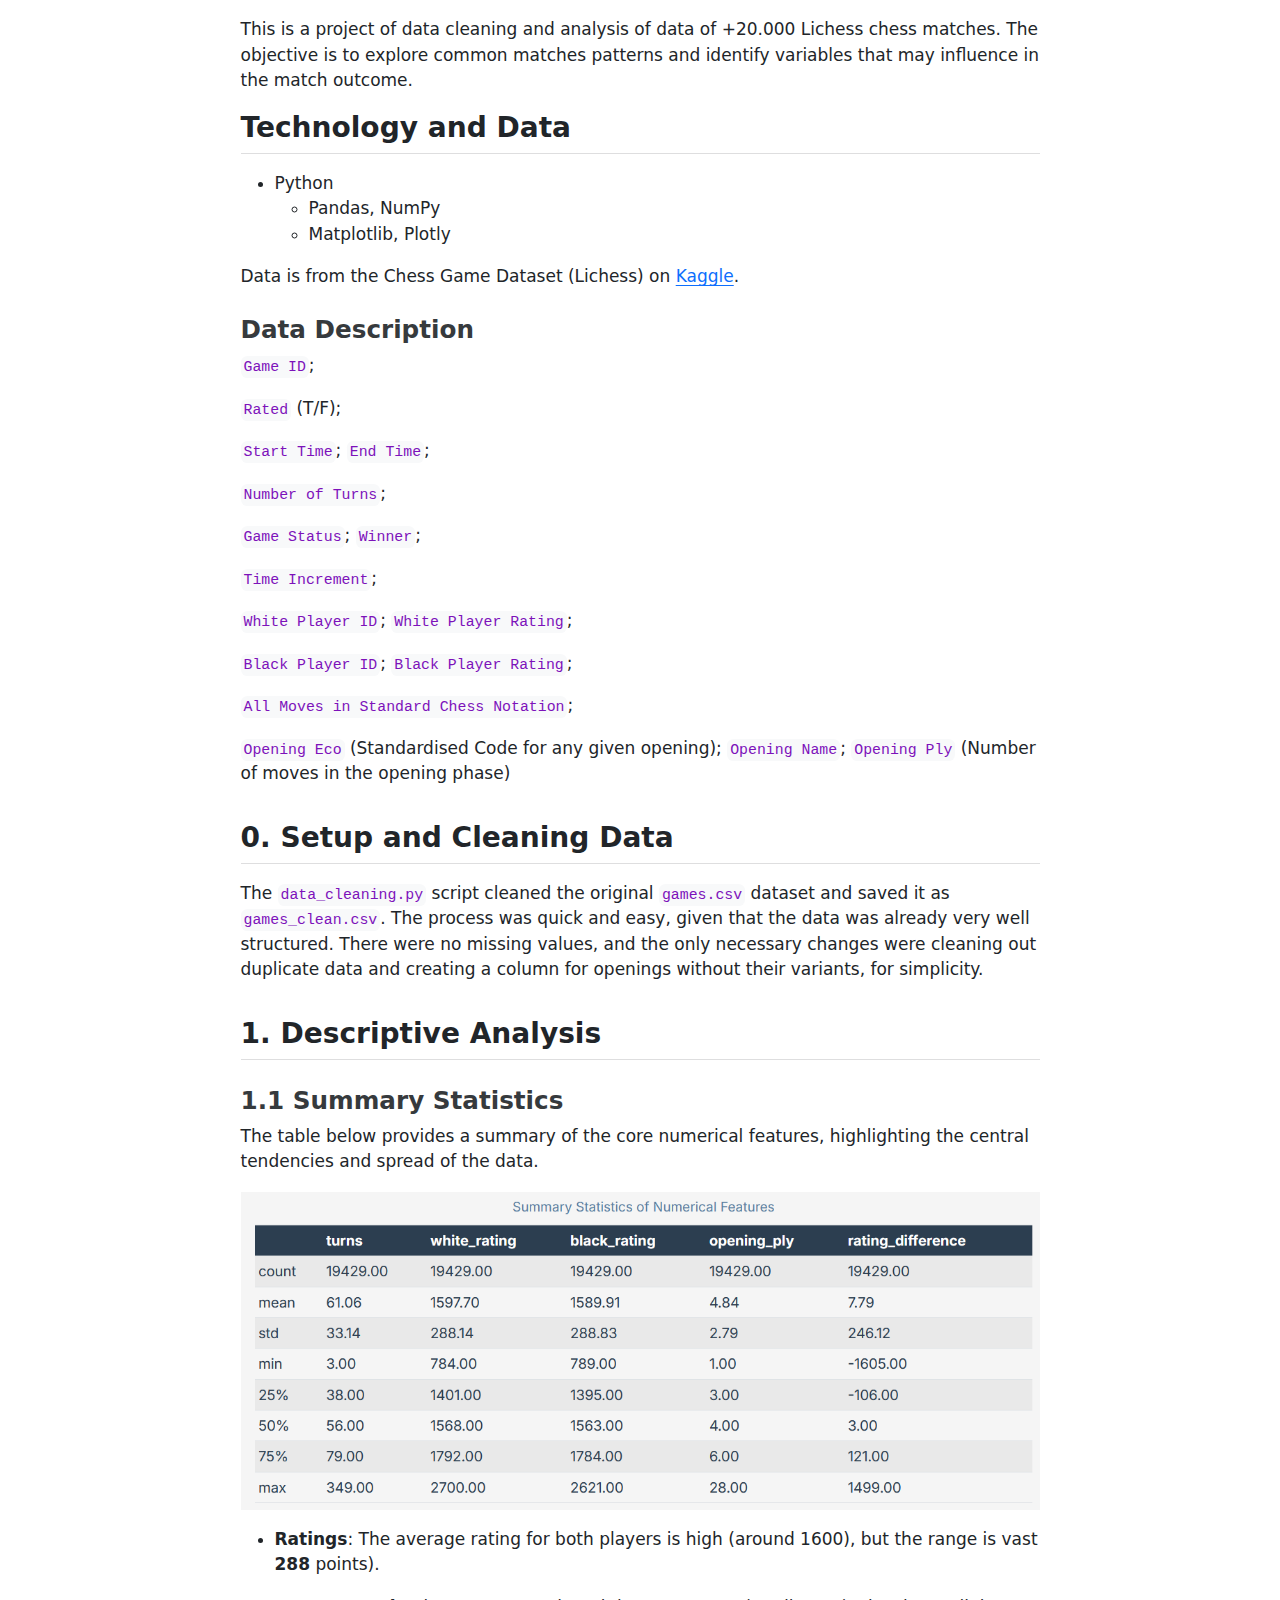
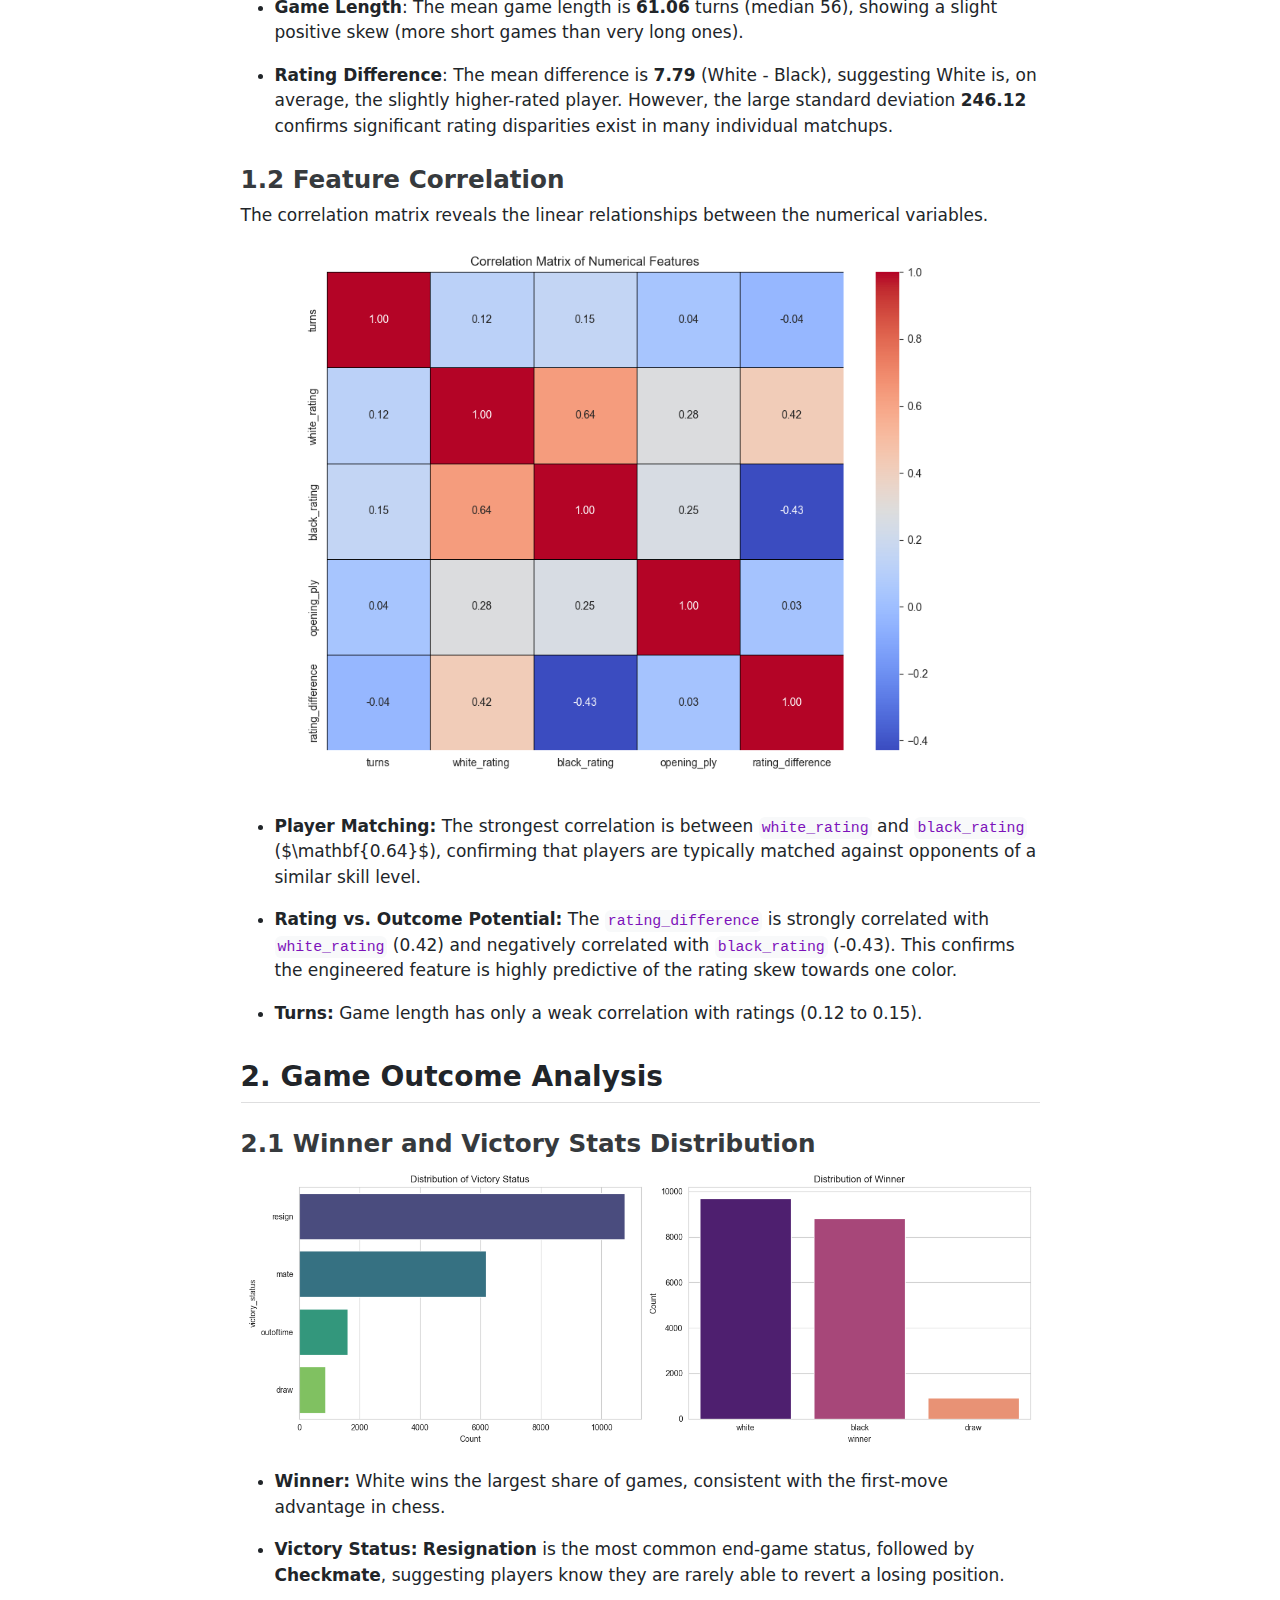
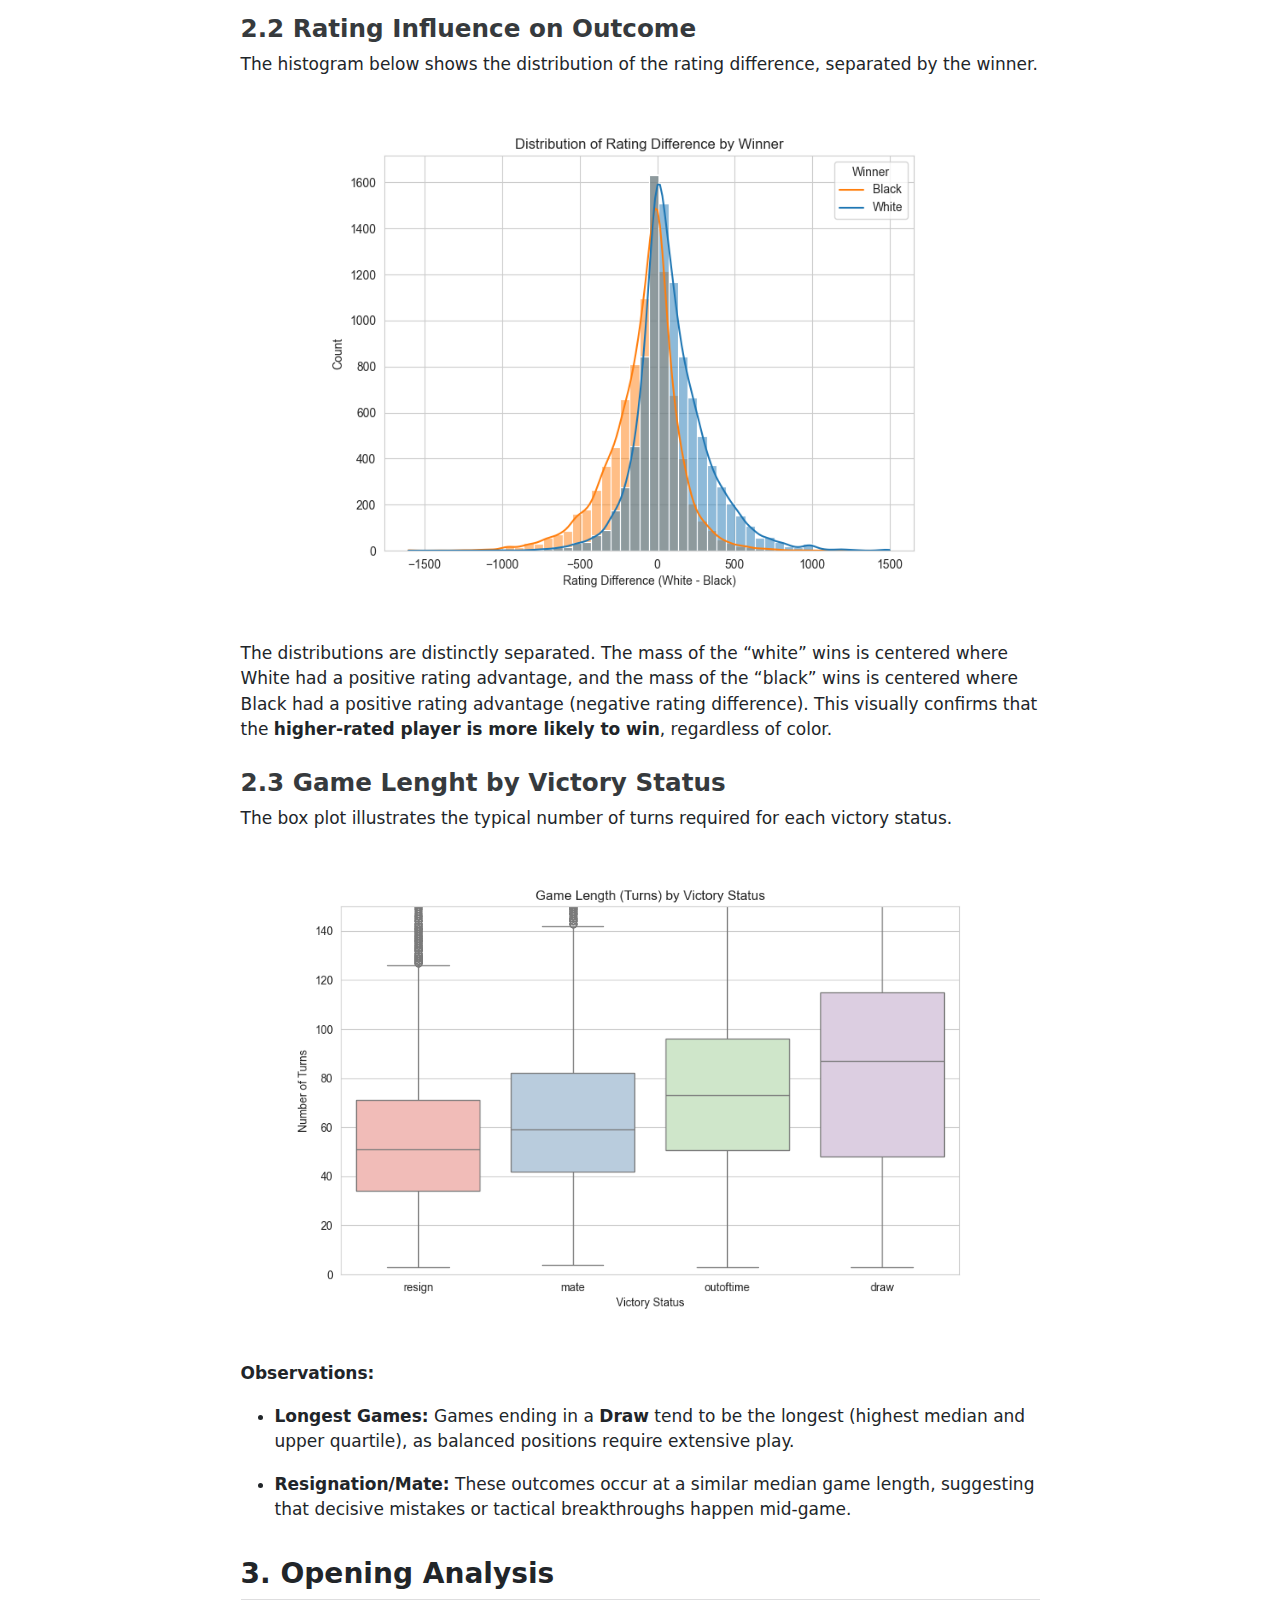
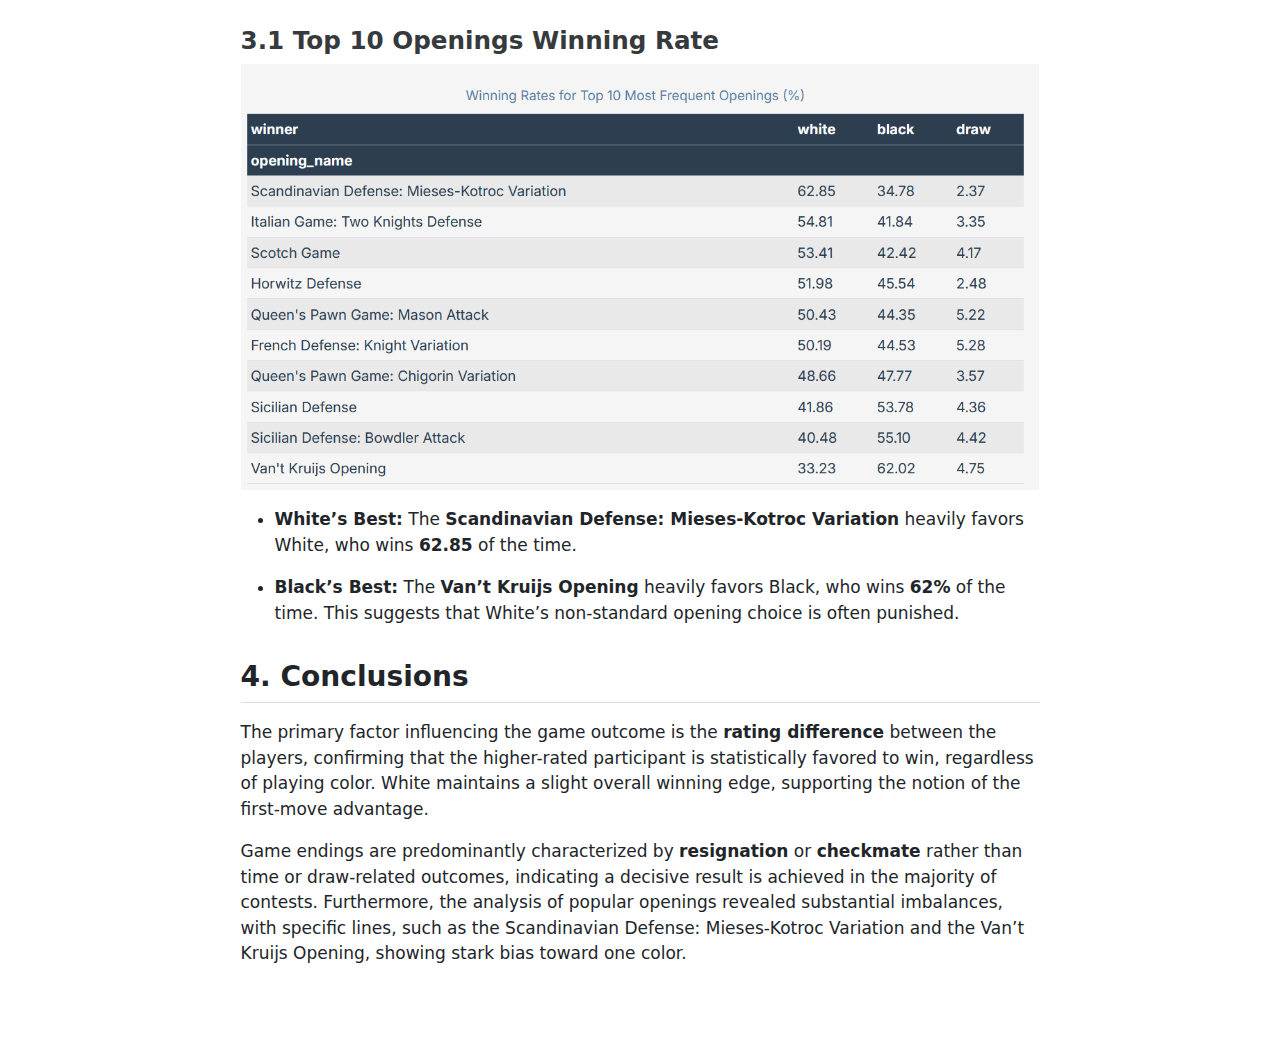
<file: README.html>
<!DOCTYPE html>
<html xmlns="http://www.w3.org/1999/xhtml" lang="en" xml:lang="en"><head>

<meta charset="utf-8">
<meta name="generator" content="quarto-1.7.32">

<meta name="viewport" content="width=device-width, initial-scale=1.0, user-scalable=yes">


<title>readme</title>
<style>
code{white-space: pre-wrap;}
span.smallcaps{font-variant: small-caps;}
div.columns{display: flex; gap: min(4vw, 1.5em);}
div.column{flex: auto; overflow-x: auto;}
div.hanging-indent{margin-left: 1.5em; text-indent: -1.5em;}
ul.task-list{list-style: none;}
ul.task-list li input[type="checkbox"] {
  width: 0.8em;
  margin: 0 0.8em 0.2em -1em; /* quarto-specific, see https://github.com/quarto-dev/quarto-cli/issues/4556 */ 
  vertical-align: middle;
}
</style>


<script src="README_files/libs/clipboard/clipboard.min.js"></script>
<script src="README_files/libs/quarto-html/quarto.js" type="module"></script>
<script src="README_files/libs/quarto-html/tabsets/tabsets.js" type="module"></script>
<script src="README_files/libs/quarto-html/popper.min.js"></script>
<script src="README_files/libs/quarto-html/tippy.umd.min.js"></script>
<script src="README_files/libs/quarto-html/anchor.min.js"></script>
<link href="README_files/libs/quarto-html/tippy.css" rel="stylesheet">
<link href="README_files/libs/quarto-html/quarto-syntax-highlighting-37eea08aefeeee20ff55810ff984fec1.css" rel="stylesheet" id="quarto-text-highlighting-styles">
<script src="README_files/libs/bootstrap/bootstrap.min.js"></script>
<link href="README_files/libs/bootstrap/bootstrap-icons.css" rel="stylesheet">
<link href="README_files/libs/bootstrap/bootstrap-bb462d781dde1847d9e3ccf7736099dd.min.css" rel="stylesheet" append-hash="true" id="quarto-bootstrap" data-mode="light">


</head>

<body class="fullcontent quarto-light">

<div id="quarto-content" class="page-columns page-rows-contents page-layout-article">

<main class="content" id="quarto-document-content">




<p>This is a project of data cleaning and analysis of data of +20.000 Lichess chess matches. The objective is to explore common matches patterns and identify variables that may influence in the match outcome.</p>
<section id="technology-and-data" class="level2">
<h2 class="anchored" data-anchor-id="technology-and-data">Technology and Data</h2>
<ul>
<li>Python
<ul>
<li>Pandas, NumPy</li>
<li>Matplotlib, Plotly</li>
</ul></li>
</ul>
<p>Data is from the Chess Game Dataset (Lichess) on <a href="https://www.kaggle.com/datasets/datasnaek/chess/data">Kaggle</a>.</p>
<section id="data-description" class="level3">
<h3 class="anchored" data-anchor-id="data-description">Data Description</h3>
<p><code>Game ID</code>;</p>
<p><code>Rated</code> (T/F);</p>
<p><code>Start Time</code>; <code>End Time</code>;</p>
<p><code>Number of Turns</code>;</p>
<p><code>Game Status</code>; <code>Winner</code>;</p>
<p><code>Time Increment</code>;</p>
<p><code>White Player ID</code>; <code>White Player Rating</code>;</p>
<p><code>Black Player ID</code>; <code>Black Player Rating</code>;</p>
<p><code>All Moves in Standard Chess Notation</code>;</p>
<p><code>Opening Eco</code> (Standardised Code for any given opening); <code>Opening Name</code>; <code>Opening Ply</code> (Number of moves in the opening phase)</p>
</section>
</section>
<section id="setup-and-cleaning-data" class="level2">
<h2 class="anchored" data-anchor-id="setup-and-cleaning-data">0. Setup and Cleaning Data</h2>
<p>The <code>data_cleaning.py</code> script cleaned the original <code>games.csv</code> dataset and saved it as <code>games_clean.csv</code>. The process was quick and easy, given that the data was already very well structured. There were no missing values, and the only necessary changes were cleaning out duplicate data and creating a column for openings without their variants, for simplicity.</p>
</section>
<section id="descriptive-analysis" class="level2">
<h2 class="anchored" data-anchor-id="descriptive-analysis">1. Descriptive Analysis</h2>
<section id="summary-statistics" class="level3">
<h3 class="anchored" data-anchor-id="summary-statistics">1.1 Summary Statistics</h3>
<p>The table below provides a summary of the core numerical features, highlighting the central tendencies and spread of the data.</p>
<p><img src="images/paste-1.png" class="img-fluid" width="876"></p>
<ul>
<li><p><strong>Ratings</strong>: The average rating for both players is high (around 1600), but the range is vast <strong>288</strong> points).</p></li>
<li><p><strong>Game Length</strong>: The mean game length is <strong>61.06</strong> turns (median 56), showing a slight positive skew (more short games than very long ones).</p></li>
<li><p><strong>Rating Difference</strong>: The mean difference is <strong>7.79</strong> (White - Black), suggesting White is, on average, the slightly higher-rated player. However, the large standard deviation <strong>246.12</strong> confirms significant rating disparities exist in many individual matchups.</p></li>
</ul>
</section>
<section id="feature-correlation" class="level3">
<h3 class="anchored" data-anchor-id="feature-correlation">1.2 Feature Correlation</h3>
<p>The correlation matrix reveals the linear relationships between the numerical variables.</p>
<div class="quarto-figure quarto-figure-center">
<figure class="figure">
<p><img src="output/correlation_matrix_heatmap.png" class="img-fluid quarto-figure quarto-figure-center figure-img" width="687"></p>
</figure>
</div>
<ul>
<li><p><strong>Player Matching:</strong> The strongest correlation is between <code>white_rating</code> and <code>black_rating</code> ($\mathbf{0.64}$), confirming that players are typically matched against opponents of a similar skill level.</p></li>
<li><p><strong>Rating vs.&nbsp;Outcome Potential:</strong> The <code>rating_difference</code> is strongly correlated with <code>white_rating</code> (0.42) and negatively correlated with <code>black_rating</code> (-0.43). This confirms the engineered feature is highly predictive of the rating skew towards one color.</p></li>
<li><p><strong>Turns:</strong> Game length has only a weak correlation with ratings (0.12 to 0.15).</p></li>
</ul>
</section>
</section>
<section id="game-outcome-analysis" class="level2">
<h2 class="anchored" data-anchor-id="game-outcome-analysis">2. Game Outcome Analysis</h2>
<section id="winner-and-victory-stats-distribution" class="level3">
<h3 class="anchored" data-anchor-id="winner-and-victory-stats-distribution">2.1 Winner and Victory Stats Distribution</h3>
<p><img src="output/victory_winner_distributions.png" class="img-fluid"></p>
<ul>
<li><p><strong>Winner:</strong> White wins the largest share of games, consistent with the first-move advantage in chess.</p></li>
<li><p><strong>Victory Status:</strong> <strong>Resignation</strong> is the most common end-game status, followed by <strong>Checkmate</strong>, suggesting players know they are rarely able to revert a losing position.</p></li>
</ul>
</section>
<section id="rating-influence-on-outcome" class="level3">
<h3 class="anchored" data-anchor-id="rating-influence-on-outcome">2.2 Rating Influence on Outcome</h3>
<p>The histogram below shows the distribution of the rating difference, separated by the winner.</p>
<div class="quarto-figure quarto-figure-center">
<figure class="figure">
<p><img src="output/rating_difference_by_winner_hist.png" class="img-fluid quarto-figure quarto-figure-center figure-img" width="683"></p>
</figure>
</div>
<p>The distributions are distinctly separated. The mass of the “white” wins is centered where White had a positive rating advantage, and the mass of the “black” wins is centered where Black had a positive rating advantage (negative rating difference). This visually confirms that the <strong>higher-rated player is more likely to win</strong>, regardless of color.</p>
</section>
<section id="game-lenght-by-victory-status" class="level3">
<h3 class="anchored" data-anchor-id="game-lenght-by-victory-status">2.3 Game Lenght by Victory Status</h3>
<p>The box plot illustrates the typical number of turns required for each victory status.</p>
<div class="quarto-figure quarto-figure-center">
<figure class="figure">
<p><img src="output/turns_by_victory_status_boxplot.png" class="img-fluid quarto-figure quarto-figure-center figure-img" width="798"></p>
</figure>
</div>
<p><strong>Observations:</strong></p>
<ul>
<li><p><strong>Longest Games:</strong> Games ending in a <strong>Draw</strong> tend to be the longest (highest median and upper quartile), as balanced positions require extensive play.</p></li>
<li><p><strong>Resignation/Mate:</strong> These outcomes occur at a similar median game length, suggesting that decisive mistakes or tactical breakthroughs happen mid-game.</p></li>
</ul>
</section>
</section>
<section id="opening-analysis" class="level2">
<h2 class="anchored" data-anchor-id="opening-analysis">3. Opening Analysis</h2>
<section id="top-10-openings-winning-rate" class="level3">
<h3 class="anchored" data-anchor-id="top-10-openings-winning-rate">3.1 Top 10 Openings Winning Rate</h3>
<p><img src="images/paste-2.png" class="img-fluid"></p>
<ul>
<li><p><strong>White’s Best:</strong> The <strong>Scandinavian Defense: Mieses-Kotroc Variation</strong> heavily favors White, who wins <strong>62.85</strong> of the time.</p></li>
<li><p><strong>Black’s Best:</strong> The <strong>Van’t Kruijs Opening</strong> heavily favors Black, who wins <strong>62%</strong> of the time. This suggests that White’s non-standard opening choice is often punished.</p></li>
</ul>
</section>
</section>
<section id="conclusions" class="level2">
<h2 class="anchored" data-anchor-id="conclusions">4. Conclusions</h2>
<p>The primary factor influencing the game outcome is the <strong>rating difference</strong> between the players, confirming that the higher-rated participant is statistically favored to win, regardless of playing color. White maintains a slight overall winning edge, supporting the notion of the first-move advantage.</p>
<p>Game endings are predominantly characterized by <strong>resignation</strong> or <strong>checkmate</strong> rather than time or draw-related outcomes, indicating a decisive result is achieved in the majority of contests. Furthermore, the analysis of popular openings revealed substantial imbalances, with specific lines, such as the Scandinavian Defense: Mieses-Kotroc Variation and the Van’t Kruijs Opening, showing stark bias toward one color.</p>
</section>

</main>
<!-- /main column -->
<script id="quarto-html-after-body" type="application/javascript">
  window.document.addEventListener("DOMContentLoaded", function (event) {
    const icon = "";
    const anchorJS = new window.AnchorJS();
    anchorJS.options = {
      placement: 'right',
      icon: icon
    };
    anchorJS.add('.anchored');
    const isCodeAnnotation = (el) => {
      for (const clz of el.classList) {
        if (clz.startsWith('code-annotation-')) {                     
          return true;
        }
      }
      return false;
    }
    const onCopySuccess = function(e) {
      // button target
      const button = e.trigger;
      // don't keep focus
      button.blur();
      // flash "checked"
      button.classList.add('code-copy-button-checked');
      var currentTitle = button.getAttribute("title");
      button.setAttribute("title", "Copied!");
      let tooltip;
      if (window.bootstrap) {
        button.setAttribute("data-bs-toggle", "tooltip");
        button.setAttribute("data-bs-placement", "left");
        button.setAttribute("data-bs-title", "Copied!");
        tooltip = new bootstrap.Tooltip(button, 
          { trigger: "manual", 
            customClass: "code-copy-button-tooltip",
            offset: [0, -8]});
        tooltip.show();    
      }
      setTimeout(function() {
        if (tooltip) {
          tooltip.hide();
          button.removeAttribute("data-bs-title");
          button.removeAttribute("data-bs-toggle");
          button.removeAttribute("data-bs-placement");
        }
        button.setAttribute("title", currentTitle);
        button.classList.remove('code-copy-button-checked');
      }, 1000);
      // clear code selection
      e.clearSelection();
    }
    const getTextToCopy = function(trigger) {
        const codeEl = trigger.previousElementSibling.cloneNode(true);
        for (const childEl of codeEl.children) {
          if (isCodeAnnotation(childEl)) {
            childEl.remove();
          }
        }
        return codeEl.innerText;
    }
    const clipboard = new window.ClipboardJS('.code-copy-button:not([data-in-quarto-modal])', {
      text: getTextToCopy
    });
    clipboard.on('success', onCopySuccess);
    if (window.document.getElementById('quarto-embedded-source-code-modal')) {
      const clipboardModal = new window.ClipboardJS('.code-copy-button[data-in-quarto-modal]', {
        text: getTextToCopy,
        container: window.document.getElementById('quarto-embedded-source-code-modal')
      });
      clipboardModal.on('success', onCopySuccess);
    }
      var localhostRegex = new RegExp(/^(?:http|https):\/\/localhost\:?[0-9]*\//);
      var mailtoRegex = new RegExp(/^mailto:/);
        var filterRegex = new RegExp('/' + window.location.host + '/');
      var isInternal = (href) => {
          return filterRegex.test(href) || localhostRegex.test(href) || mailtoRegex.test(href);
      }
      // Inspect non-navigation links and adorn them if external
     var links = window.document.querySelectorAll('a[href]:not(.nav-link):not(.navbar-brand):not(.toc-action):not(.sidebar-link):not(.sidebar-item-toggle):not(.pagination-link):not(.no-external):not([aria-hidden]):not(.dropdown-item):not(.quarto-navigation-tool):not(.about-link)');
      for (var i=0; i<links.length; i++) {
        const link = links[i];
        if (!isInternal(link.href)) {
          // undo the damage that might have been done by quarto-nav.js in the case of
          // links that we want to consider external
          if (link.dataset.originalHref !== undefined) {
            link.href = link.dataset.originalHref;
          }
        }
      }
    function tippyHover(el, contentFn, onTriggerFn, onUntriggerFn) {
      const config = {
        allowHTML: true,
        maxWidth: 500,
        delay: 100,
        arrow: false,
        appendTo: function(el) {
            return el.parentElement;
        },
        interactive: true,
        interactiveBorder: 10,
        theme: 'quarto',
        placement: 'bottom-start',
      };
      if (contentFn) {
        config.content = contentFn;
      }
      if (onTriggerFn) {
        config.onTrigger = onTriggerFn;
      }
      if (onUntriggerFn) {
        config.onUntrigger = onUntriggerFn;
      }
      window.tippy(el, config); 
    }
    const noterefs = window.document.querySelectorAll('a[role="doc-noteref"]');
    for (var i=0; i<noterefs.length; i++) {
      const ref = noterefs[i];
      tippyHover(ref, function() {
        // use id or data attribute instead here
        let href = ref.getAttribute('data-footnote-href') || ref.getAttribute('href');
        try { href = new URL(href).hash; } catch {}
        const id = href.replace(/^#\/?/, "");
        const note = window.document.getElementById(id);
        if (note) {
          return note.innerHTML;
        } else {
          return "";
        }
      });
    }
    const xrefs = window.document.querySelectorAll('a.quarto-xref');
    const processXRef = (id, note) => {
      // Strip column container classes
      const stripColumnClz = (el) => {
        el.classList.remove("page-full", "page-columns");
        if (el.children) {
          for (const child of el.children) {
            stripColumnClz(child);
          }
        }
      }
      stripColumnClz(note)
      if (id === null || id.startsWith('sec-')) {
        // Special case sections, only their first couple elements
        const container = document.createElement("div");
        if (note.children && note.children.length > 2) {
          container.appendChild(note.children[0].cloneNode(true));
          for (let i = 1; i < note.children.length; i++) {
            const child = note.children[i];
            if (child.tagName === "P" && child.innerText === "") {
              continue;
            } else {
              container.appendChild(child.cloneNode(true));
              break;
            }
          }
          if (window.Quarto?.typesetMath) {
            window.Quarto.typesetMath(container);
          }
          return container.innerHTML
        } else {
          if (window.Quarto?.typesetMath) {
            window.Quarto.typesetMath(note);
          }
          return note.innerHTML;
        }
      } else {
        // Remove any anchor links if they are present
        const anchorLink = note.querySelector('a.anchorjs-link');
        if (anchorLink) {
          anchorLink.remove();
        }
        if (window.Quarto?.typesetMath) {
          window.Quarto.typesetMath(note);
        }
        if (note.classList.contains("callout")) {
          return note.outerHTML;
        } else {
          return note.innerHTML;
        }
      }
    }
    for (var i=0; i<xrefs.length; i++) {
      const xref = xrefs[i];
      tippyHover(xref, undefined, function(instance) {
        instance.disable();
        let url = xref.getAttribute('href');
        let hash = undefined; 
        if (url.startsWith('#')) {
          hash = url;
        } else {
          try { hash = new URL(url).hash; } catch {}
        }
        if (hash) {
          const id = hash.replace(/^#\/?/, "");
          const note = window.document.getElementById(id);
          if (note !== null) {
            try {
              const html = processXRef(id, note.cloneNode(true));
              instance.setContent(html);
            } finally {
              instance.enable();
              instance.show();
            }
          } else {
            // See if we can fetch this
            fetch(url.split('#')[0])
            .then(res => res.text())
            .then(html => {
              const parser = new DOMParser();
              const htmlDoc = parser.parseFromString(html, "text/html");
              const note = htmlDoc.getElementById(id);
              if (note !== null) {
                const html = processXRef(id, note);
                instance.setContent(html);
              } 
            }).finally(() => {
              instance.enable();
              instance.show();
            });
          }
        } else {
          // See if we can fetch a full url (with no hash to target)
          // This is a special case and we should probably do some content thinning / targeting
          fetch(url)
          .then(res => res.text())
          .then(html => {
            const parser = new DOMParser();
            const htmlDoc = parser.parseFromString(html, "text/html");
            const note = htmlDoc.querySelector('main.content');
            if (note !== null) {
              // This should only happen for chapter cross references
              // (since there is no id in the URL)
              // remove the first header
              if (note.children.length > 0 && note.children[0].tagName === "HEADER") {
                note.children[0].remove();
              }
              const html = processXRef(null, note);
              instance.setContent(html);
            } 
          }).finally(() => {
            instance.enable();
            instance.show();
          });
        }
      }, function(instance) {
      });
    }
        let selectedAnnoteEl;
        const selectorForAnnotation = ( cell, annotation) => {
          let cellAttr = 'data-code-cell="' + cell + '"';
          let lineAttr = 'data-code-annotation="' +  annotation + '"';
          const selector = 'span[' + cellAttr + '][' + lineAttr + ']';
          return selector;
        }
        const selectCodeLines = (annoteEl) => {
          const doc = window.document;
          const targetCell = annoteEl.getAttribute("data-target-cell");
          const targetAnnotation = annoteEl.getAttribute("data-target-annotation");
          const annoteSpan = window.document.querySelector(selectorForAnnotation(targetCell, targetAnnotation));
          const lines = annoteSpan.getAttribute("data-code-lines").split(",");
          const lineIds = lines.map((line) => {
            return targetCell + "-" + line;
          })
          let top = null;
          let height = null;
          let parent = null;
          if (lineIds.length > 0) {
              //compute the position of the single el (top and bottom and make a div)
              const el = window.document.getElementById(lineIds[0]);
              top = el.offsetTop;
              height = el.offsetHeight;
              parent = el.parentElement.parentElement;
            if (lineIds.length > 1) {
              const lastEl = window.document.getElementById(lineIds[lineIds.length - 1]);
              const bottom = lastEl.offsetTop + lastEl.offsetHeight;
              height = bottom - top;
            }
            if (top !== null && height !== null && parent !== null) {
              // cook up a div (if necessary) and position it 
              let div = window.document.getElementById("code-annotation-line-highlight");
              if (div === null) {
                div = window.document.createElement("div");
                div.setAttribute("id", "code-annotation-line-highlight");
                div.style.position = 'absolute';
                parent.appendChild(div);
              }
              div.style.top = top - 2 + "px";
              div.style.height = height + 4 + "px";
              div.style.left = 0;
              let gutterDiv = window.document.getElementById("code-annotation-line-highlight-gutter");
              if (gutterDiv === null) {
                gutterDiv = window.document.createElement("div");
                gutterDiv.setAttribute("id", "code-annotation-line-highlight-gutter");
                gutterDiv.style.position = 'absolute';
                const codeCell = window.document.getElementById(targetCell);
                const gutter = codeCell.querySelector('.code-annotation-gutter');
                gutter.appendChild(gutterDiv);
              }
              gutterDiv.style.top = top - 2 + "px";
              gutterDiv.style.height = height + 4 + "px";
            }
            selectedAnnoteEl = annoteEl;
          }
        };
        const unselectCodeLines = () => {
          const elementsIds = ["code-annotation-line-highlight", "code-annotation-line-highlight-gutter"];
          elementsIds.forEach((elId) => {
            const div = window.document.getElementById(elId);
            if (div) {
              div.remove();
            }
          });
          selectedAnnoteEl = undefined;
        };
          // Handle positioning of the toggle
      window.addEventListener(
        "resize",
        throttle(() => {
          elRect = undefined;
          if (selectedAnnoteEl) {
            selectCodeLines(selectedAnnoteEl);
          }
        }, 10)
      );
      function throttle(fn, ms) {
      let throttle = false;
      let timer;
        return (...args) => {
          if(!throttle) { // first call gets through
              fn.apply(this, args);
              throttle = true;
          } else { // all the others get throttled
              if(timer) clearTimeout(timer); // cancel #2
              timer = setTimeout(() => {
                fn.apply(this, args);
                timer = throttle = false;
              }, ms);
          }
        };
      }
        // Attach click handler to the DT
        const annoteDls = window.document.querySelectorAll('dt[data-target-cell]');
        for (const annoteDlNode of annoteDls) {
          annoteDlNode.addEventListener('click', (event) => {
            const clickedEl = event.target;
            if (clickedEl !== selectedAnnoteEl) {
              unselectCodeLines();
              const activeEl = window.document.querySelector('dt[data-target-cell].code-annotation-active');
              if (activeEl) {
                activeEl.classList.remove('code-annotation-active');
              }
              selectCodeLines(clickedEl);
              clickedEl.classList.add('code-annotation-active');
            } else {
              // Unselect the line
              unselectCodeLines();
              clickedEl.classList.remove('code-annotation-active');
            }
          });
        }
    const findCites = (el) => {
      const parentEl = el.parentElement;
      if (parentEl) {
        const cites = parentEl.dataset.cites;
        if (cites) {
          return {
            el,
            cites: cites.split(' ')
          };
        } else {
          return findCites(el.parentElement)
        }
      } else {
        return undefined;
      }
    };
    var bibliorefs = window.document.querySelectorAll('a[role="doc-biblioref"]');
    for (var i=0; i<bibliorefs.length; i++) {
      const ref = bibliorefs[i];
      const citeInfo = findCites(ref);
      if (citeInfo) {
        tippyHover(citeInfo.el, function() {
          var popup = window.document.createElement('div');
          citeInfo.cites.forEach(function(cite) {
            var citeDiv = window.document.createElement('div');
            citeDiv.classList.add('hanging-indent');
            citeDiv.classList.add('csl-entry');
            var biblioDiv = window.document.getElementById('ref-' + cite);
            if (biblioDiv) {
              citeDiv.innerHTML = biblioDiv.innerHTML;
            }
            popup.appendChild(citeDiv);
          });
          return popup.innerHTML;
        });
      }
    }
  });
  </script>
</div> <!-- /content -->




</body></html>
</file>
<file: README_files/libs/quarto-html/tippy.css>
.tippy-box[data-animation=fade][data-state=hidden]{opacity:0}[data-tippy-root]{max-width:calc(100vw - 10px)}.tippy-box{position:relative;background-color:#333;color:#fff;border-radius:4px;font-size:14px;line-height:1.4;white-space:normal;outline:0;transition-property:transform,visibility,opacity}.tippy-box[data-placement^=top]>.tippy-arrow{bottom:0}.tippy-box[data-placement^=top]>.tippy-arrow:before{bottom:-7px;left:0;border-width:8px 8px 0;border-top-color:initial;transform-origin:center top}.tippy-box[data-placement^=bottom]>.tippy-arrow{top:0}.tippy-box[data-placement^=bottom]>.tippy-arrow:before{top:-7px;left:0;border-width:0 8px 8px;border-bottom-color:initial;transform-origin:center bottom}.tippy-box[data-placement^=left]>.tippy-arrow{right:0}.tippy-box[data-placement^=left]>.tippy-arrow:before{border-width:8px 0 8px 8px;border-left-color:initial;right:-7px;transform-origin:center left}.tippy-box[data-placement^=right]>.tippy-arrow{left:0}.tippy-box[data-placement^=right]>.tippy-arrow:before{left:-7px;border-width:8px 8px 8px 0;border-right-color:initial;transform-origin:center right}.tippy-box[data-inertia][data-state=visible]{transition-timing-function:cubic-bezier(.54,1.5,.38,1.11)}.tippy-arrow{width:16px;height:16px;color:#333}.tippy-arrow:before{content:"";position:absolute;border-color:transparent;border-style:solid}.tippy-content{position:relative;padding:5px 9px;z-index:1}
</file>
<file: README_files/libs/quarto-html/quarto-syntax-highlighting-37eea08aefeeee20ff55810ff984fec1.css>
/* quarto syntax highlight colors */
:root {
  --quarto-hl-ot-color: #003B4F;
  --quarto-hl-at-color: #657422;
  --quarto-hl-ss-color: #20794D;
  --quarto-hl-an-color: #5E5E5E;
  --quarto-hl-fu-color: #4758AB;
  --quarto-hl-st-color: #20794D;
  --quarto-hl-cf-color: #003B4F;
  --quarto-hl-op-color: #5E5E5E;
  --quarto-hl-er-color: #AD0000;
  --quarto-hl-bn-color: #AD0000;
  --quarto-hl-al-color: #AD0000;
  --quarto-hl-va-color: #111111;
  --quarto-hl-bu-color: inherit;
  --quarto-hl-ex-color: inherit;
  --quarto-hl-pp-color: #AD0000;
  --quarto-hl-in-color: #5E5E5E;
  --quarto-hl-vs-color: #20794D;
  --quarto-hl-wa-color: #5E5E5E;
  --quarto-hl-do-color: #5E5E5E;
  --quarto-hl-im-color: #00769E;
  --quarto-hl-ch-color: #20794D;
  --quarto-hl-dt-color: #AD0000;
  --quarto-hl-fl-color: #AD0000;
  --quarto-hl-co-color: #5E5E5E;
  --quarto-hl-cv-color: #5E5E5E;
  --quarto-hl-cn-color: #8f5902;
  --quarto-hl-sc-color: #5E5E5E;
  --quarto-hl-dv-color: #AD0000;
  --quarto-hl-kw-color: #003B4F;
}

/* other quarto variables */
:root {
  --quarto-font-monospace: SFMono-Regular, Menlo, Monaco, Consolas, "Liberation Mono", "Courier New", monospace;
}

/* syntax highlight based on Pandoc's rules */
pre > code.sourceCode > span {
  color: #003B4F;
}

code.sourceCode > span {
  color: #003B4F;
}

div.sourceCode,
div.sourceCode pre.sourceCode {
  color: #003B4F;
}

/* Normal */
code span {
  color: #003B4F;
}

/* Alert */
code span.al {
  color: #AD0000;
  font-style: inherit;
}

/* Annotation */
code span.an {
  color: #5E5E5E;
  font-style: inherit;
}

/* Attribute */
code span.at {
  color: #657422;
  font-style: inherit;
}

/* BaseN */
code span.bn {
  color: #AD0000;
  font-style: inherit;
}

/* BuiltIn */
code span.bu {
  font-style: inherit;
}

/* ControlFlow */
code span.cf {
  color: #003B4F;
  font-weight: bold;
  font-style: inherit;
}

/* Char */
code span.ch {
  color: #20794D;
  font-style: inherit;
}

/* Constant */
code span.cn {
  color: #8f5902;
  font-style: inherit;
}

/* Comment */
code span.co {
  color: #5E5E5E;
  font-style: inherit;
}

/* CommentVar */
code span.cv {
  color: #5E5E5E;
  font-style: italic;
}

/* Documentation */
code span.do {
  color: #5E5E5E;
  font-style: italic;
}

/* DataType */
code span.dt {
  color: #AD0000;
  font-style: inherit;
}

/* DecVal */
code span.dv {
  color: #AD0000;
  font-style: inherit;
}

/* Error */
code span.er {
  color: #AD0000;
  font-style: inherit;
}

/* Extension */
code span.ex {
  font-style: inherit;
}

/* Float */
code span.fl {
  color: #AD0000;
  font-style: inherit;
}

/* Function */
code span.fu {
  color: #4758AB;
  font-style: inherit;
}

/* Import */
code span.im {
  color: #00769E;
  font-style: inherit;
}

/* Information */
code span.in {
  color: #5E5E5E;
  font-style: inherit;
}

/* Keyword */
code span.kw {
  color: #003B4F;
  font-weight: bold;
  font-style: inherit;
}

/* Operator */
code span.op {
  color: #5E5E5E;
  font-style: inherit;
}

/* Other */
code span.ot {
  color: #003B4F;
  font-style: inherit;
}

/* Preprocessor */
code span.pp {
  color: #AD0000;
  font-style: inherit;
}

/* SpecialChar */
code span.sc {
  color: #5E5E5E;
  font-style: inherit;
}

/* SpecialString */
code span.ss {
  color: #20794D;
  font-style: inherit;
}

/* String */
code span.st {
  color: #20794D;
  font-style: inherit;
}

/* Variable */
code span.va {
  color: #111111;
  font-style: inherit;
}

/* VerbatimString */
code span.vs {
  color: #20794D;
  font-style: inherit;
}

/* Warning */
code span.wa {
  color: #5E5E5E;
  font-style: italic;
}

.prevent-inlining {
  content: "</";
}

/*# sourceMappingURL=27d3d809615f7771493d095567f04340.css.map */
</file>
